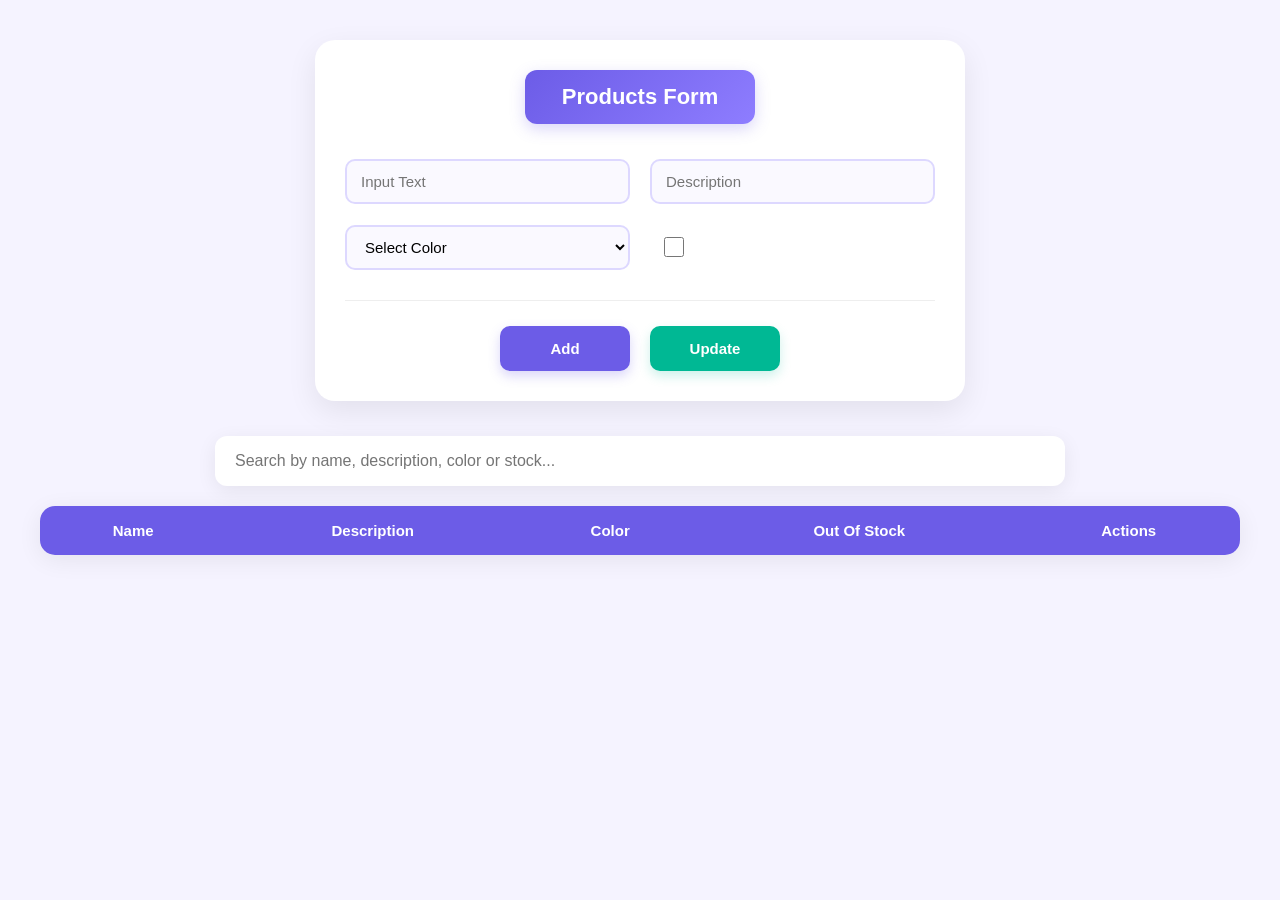
<file: product form task/index.html>
<!DOCTYPE html>
<html lang="en">
<head>
    <meta charset="UTF-8">
    <meta name="viewport" content="width=device-width, initial-scale=1.0">
    <title>Products</title>

    <link rel="stylesheet" href="style.css">
</head>

<body>

    <div class="form-container">

        <h2>Products Form</h2>

        <div class="inputs">

            <input 
                type="text" 
                id="name"
                placeholder="Input Text"
            >

            <input 
                type="text" 
                id="description"
                placeholder="Description"
            >

            <select id="color">

                <option value="">Select Color</option>
                <option value="Red">Red</option>
                <option value="Green">Green</option>
                <option value="Blue">Blue</option>
                <option value="Black">Black</option>
                <option value="White">White</option>

            </select>


            <label class="checkbox">

                <input 
                    type="checkbox" 
                    id="outOfStock"
                >


            </label>

        </div>


        <div class="buttons">

            <button id="addButton" onclick="addProduct()">
                Add
            </button>

            <button id="updateButton" onclick="updateProduct()">
                Update
            </button>

        </div>

    </div>


    <div class="search-container">

        <input 
            type="text"
            id="search"
            placeholder="Search by name, description, color or stock..."
            onkeyup="searchProducts()"
        >

    </div>



    <table>
        <thead>
            <tr>
                <th>Name</th>

                <th>Description</th>

                <th>Color</th>

                <th>Out Of Stock</th>

                <th>Actions</th>

            </tr>
        </thead>
        <tbody id="tableBody">
        </tbody>
    </table>


    <script src="script.js"></script>

</body>
</html>
</file>
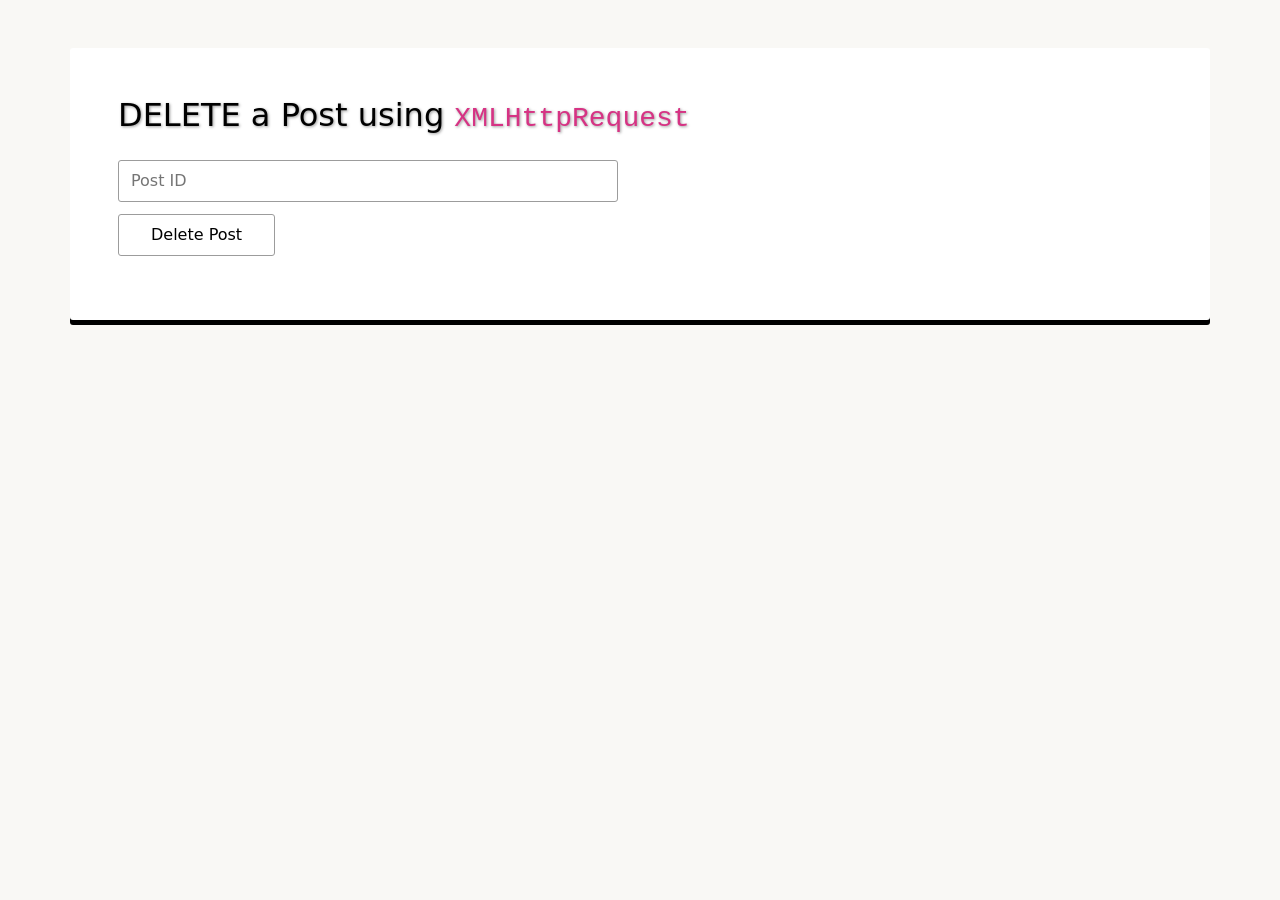
<file: DAY10 JS/delete/index.html>
<!doctype html>
<html lang="en">
  <head>
    <meta charset="utf-8" />
    <meta name="viewport" content="width=device-width, initial-scale=1.0" />
    <title>Day-10-JS-DELETE</title>
    <link
      href="https://cdn.jsdelivr.net/npm/bootstrap@5.3.3/dist/css/bootstrap.min.css"
      rel="stylesheet"
      crossorigin="anonymous"
    />
    <link rel="stylesheet" href="./style.css" />
  </head>
  <body>
    <div class="main-wrapper container my-5">
      <h1>DELETE a Post using <code>XMLHttpRequest</code></h1>
      <form id="delete-form" class="crud-form">
        <input
          type="number"
          id="delete-id"
          placeholder="Post ID"
          min="1"
          max="100"
          required
        />
        <button type="submit">Delete Post</button>
      </form>
      <div id="deleteResult"></div>
    </div>
    <script src="./script.js"></script>
  </body>
</html>
</file>
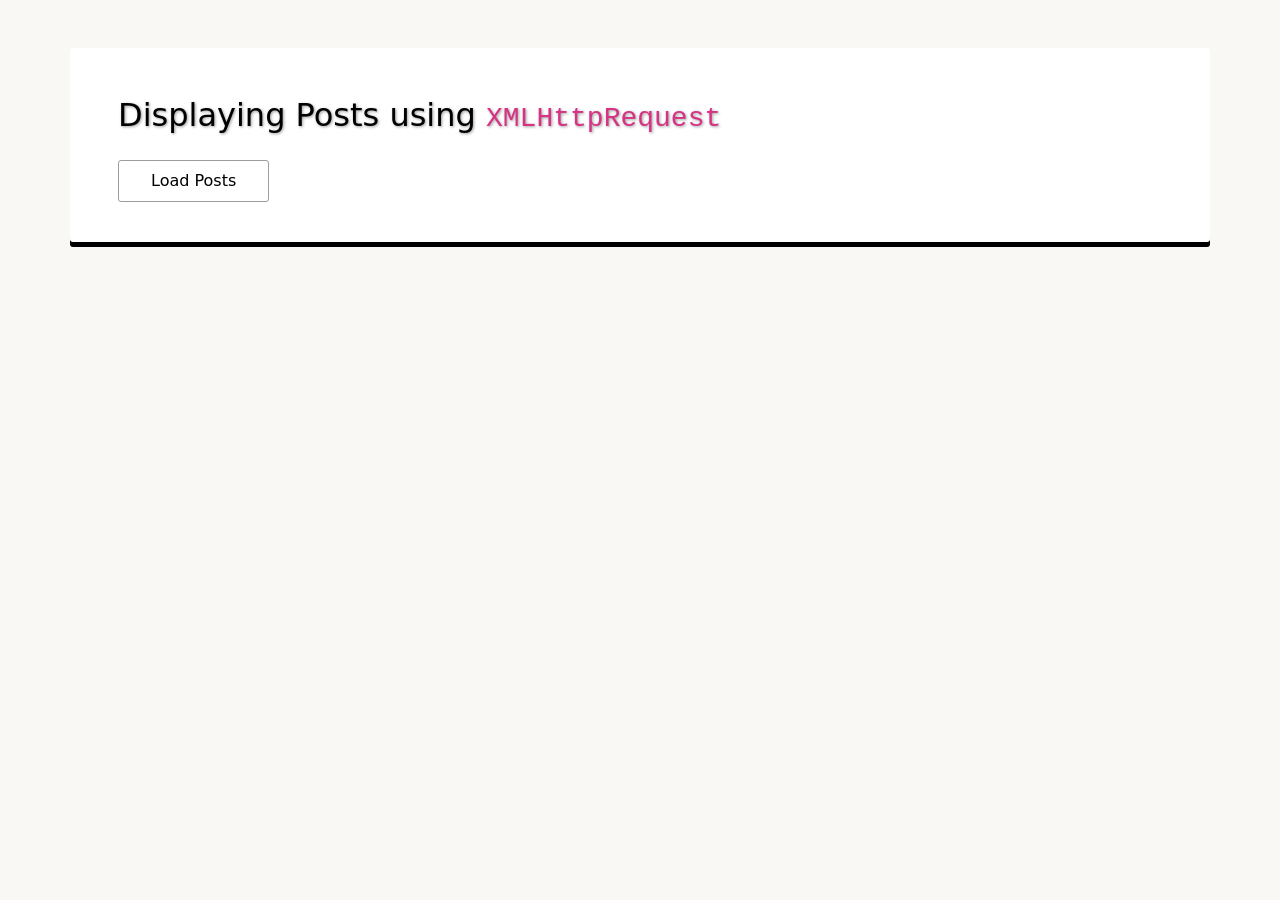
<file: DAY10 JS/get/index.html>
<!doctype html>
<html lang="en">
  <head>
    <meta charset="utf-8" />
    <meta name="viewport" content="width=device-width, initial-scale=1.0" />
    <title>Day-10-JS-GET</title>
    <link
      href="https://cdn.jsdelivr.net/npm/bootstrap@5.3.3/dist/css/bootstrap.min.css"
      rel="stylesheet"
      crossorigin="anonymous"
    />
    <link rel="stylesheet" href="./style.css" />
  </head>
  <body>
    <div class="main-wrapper container my-5">
      <h1>Displaying Posts using <code>XMLHttpRequest</code></h1>
      <button id="load-btn">Load Posts</button>
      <div id="postsContainer" class="row g-4"></div>
    </div>
    <script src="./script.js"></script>
  </body>
</html>
</file>
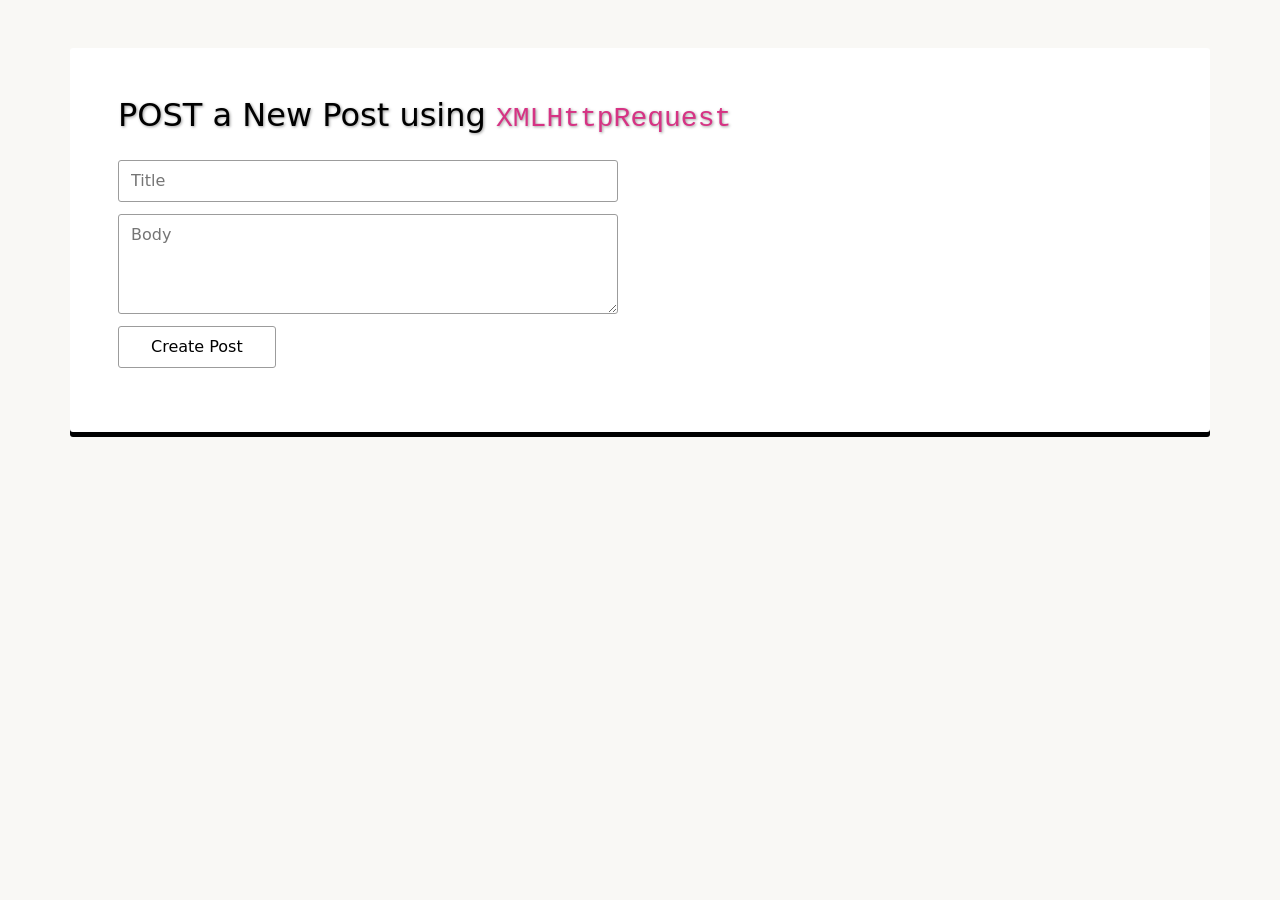
<file: DAY10 JS/post/index.html>
<!doctype html>
<html lang="en">
  <head>
    <meta charset="utf-8" />
    <meta name="viewport" content="width=device-width, initial-scale=1.0" />
    <title>Day-10-JS-POST</title>
    <link
      href="https://cdn.jsdelivr.net/npm/bootstrap@5.3.3/dist/css/bootstrap.min.css"
      rel="stylesheet"
      crossorigin="anonymous"
    />
    <link rel="stylesheet" href="./style.css" />
  </head>
  <body>
    <div class="main-wrapper container my-5">
      <h1>POST a New Post using <code>XMLHttpRequest</code></h1>
      <form id="post-form" class="crud-form">
        <input type="text" id="post-title" placeholder="Title" required />
        <textarea id="post-body" placeholder="Body" required></textarea>
        <button type="submit">Create Post</button>
      </form>
      <div id="postResult"></div>
    </div>
    <script src="./script.js"></script>
  </body>
</html>
</file>
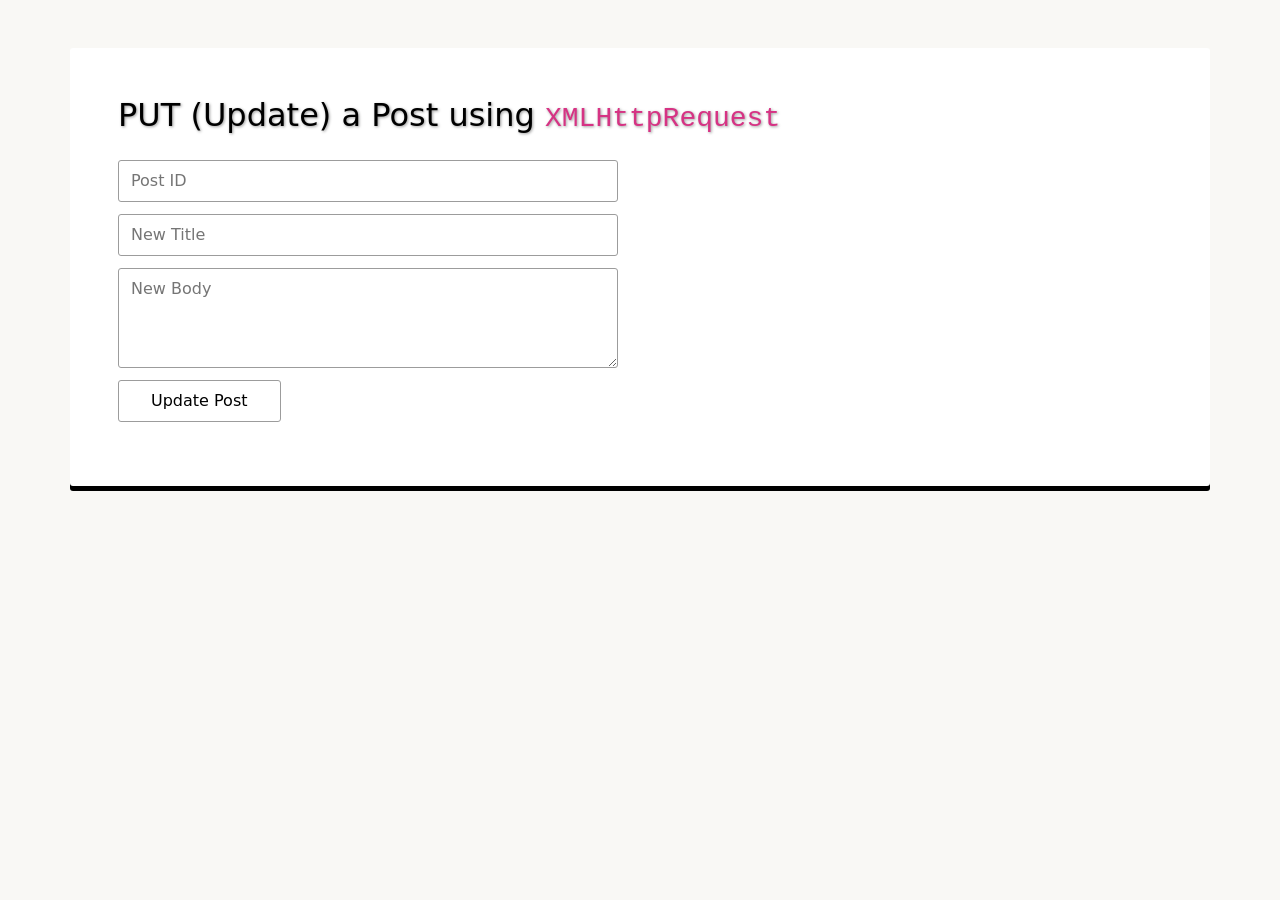
<file: DAY10 JS/put/index.html>
<!doctype html>
<html lang="en">
  <head>
    <meta charset="utf-8" />
    <meta name="viewport" content="width=device-width, initial-scale=1.0" />
    <title>Day-10-JS-PUT</title>
    <link
      href="https://cdn.jsdelivr.net/npm/bootstrap@5.3.3/dist/css/bootstrap.min.css"
      rel="stylesheet"
      crossorigin="anonymous"
    />
    <link rel="stylesheet" href="./style.css" />
  </head>
  <body>
    <div class="main-wrapper container my-5">
      <h1>PUT (Update) a Post using <code>XMLHttpRequest</code></h1>
      <form id="put-form" class="crud-form">
        <input
          type="number"
          id="put-id"
          placeholder="Post ID"
          min="1"
          max="100"
          required
        />
        <input type="text" id="put-title" placeholder="New Title" required />
        <textarea id="put-body" placeholder="New Body" required></textarea>
        <button type="submit">Update Post</button>
      </form>
      <div id="putResult"></div>
    </div>
    <script src="./script.js"></script>
  </body>
</html>
</file>
<file: product form task/style.css>
* {
    box-sizing: border-box;
}

body {
    font-family: Arial, sans-serif;

    margin: 0;
    padding: 40px;

    background: #f5f3ff;

    color: #272343;
}


.form-container {

    width: 650px;

    margin: auto;

    background: white;

    padding: 30px;

    border-radius: 20px;

    box-shadow: 0 10px 30px rgba(0, 0, 0, 0.08);

    border: none;
}

.form-container h2 {

    text-align: center;

    color: white;

    background: linear-gradient(
        135deg,
        #6c5ce7,
        #8e7dff
    );

    border: none;

    border-radius: 12px;

    padding: 14px;

    width: 230px;

    margin: 0 auto 35px auto;

    font-size: 22px;

    box-shadow: 0 5px 15px rgba(108, 92, 231, 0.25);
}

.inputs {

    display: grid;

    grid-template-columns: 1fr 1fr;

    gap: 20px;

    align-items: center;
}


.inputs input[type="text"],
select {

    width: 100%;

    height: 45px;

    border: 2px solid #ddd8ff;

    border-radius: 10px;

    padding: 10px 14px;

    font-size: 15px;

    outline: none;

    background: #faf9ff;

    transition: 0.3s;
}

.inputs input[type="text"]:focus,
select:focus {

    border-color: #6c5ce7;

    background: white;

    box-shadow: 0 0 0 3px rgba(108, 92, 231, 0.1);
}

.checkbox {

    display: flex;

    align-items: center;

    gap: 10px;

    font-size: 15px;

    color: #555;

    padding: 10px;
}


.checkbox input {

    width: 20px;

    height: 20px;

    accent-color: #6c5ce7;

    cursor: pointer;
}



.buttons {

    border-top: 1px solid #eee;

    margin-top: 30px;

    padding-top: 25px;

    display: flex;

    justify-content: center;

    gap: 20px;
}


button {

    width: 130px;

    height: 45px;

    border: none;

    border-radius: 10px;

    font-size: 15px;

    font-weight: bold;

    cursor: pointer;

    transition: 0.3s;
}

#addButton {

    background: #6c5ce7;

    color: white;

    box-shadow: 0 5px 12px rgba(108, 92, 231, 0.25);
}


#addButton:hover {

    background: #5847d6;

    transform: translateY(-2px);
}


#updateButton {

    background: #00b894;

    color: white;

    box-shadow: 0 5px 12px rgba(0, 184, 148, 0.2);
}


#updateButton:hover {

    background: #009f80;

    transform: translateY(-2px);
}


.search-container {
    width: 850px;

    margin: 35px auto 20px auto;

    position: relative;
}


#search {

    width: 100%;

    height: 50px;

    border: none;

    border-radius: 12px;

    padding: 10px 20px;

    font-size: 16px;

    outline: none;

    background: white;

    box-shadow: 0 5px 20px rgba(0, 0, 0, 0.07);
}

#search:focus {
    box-shadow:
        0 0 0 3px rgba(108, 92, 231, 0.15),
        0 5px 20px rgba(0, 0, 0, 0.07);
}


table {

    width: 100%;

    border-collapse: separate;

    border-spacing: 0;

    background: white;

    border-radius: 15px;

    overflow: hidden;

    box-shadow: 0 5px 25px rgba(0, 0, 0, 0.07);

    margin-top: 20px;
}


th {

    background: #6c5ce7;

    color: white;

    padding: 16px;

    font-size: 15px;

    border: none;
}


td {

    padding: 14px;

    text-align: center;

    border: none;

    border-bottom: 1px solid #eee;

    color: #555;
}


/* Zebra rows */

tbody tr:nth-child(even) {

    background: #faf9ff;
}



tbody tr:hover {

    background: #f0edff;

    transition: 0.2s;
}


.out {

    color: #e74c3c;

    font-weight: bold;

    background: #ffe9e7;

    padding: 6px 12px;

    border-radius: 20px;
}


.available {

    color: #00a884;

    font-weight: bold;

    background: #e4fff7;

    padding: 6px 12px;

    border-radius: 20px;
}

.edit {

    width: 70px;

    height: 35px;

    background: #fff4d6;

    color: #d68910;

    border-radius: 8px;

    font-size: 13px;
}


.edit:hover {

    background: #ffe7a3;

    transform: translateY(-2px);
}

.delete {

    width: 70px;

    height: 35px;

    background: #ffe8e8;

    color: #e74c3c;

    border-radius: 8px;

    font-size: 13px;
}


.delete:hover {

    background: #ffd0d0;

    transform: translateY(-2px);
}

@media (max-width: 750px) {

    body {
        padding: 20px;
    }


    .form-container {

        width: 100%;
    }


    .inputs {

        grid-template-columns: 1fr;
    }


    .search-container {

        width: 100%;
    }


    table {

        font-size: 12px;
    }


    th,
    td {

        padding: 8px;
    }

}
</file>
<file: DAY10 JS/delete/style.css>
* {
  padding: 0;
  margin: 0;
  box-sizing: border-box;
}
body {
  background-color: #f9f8f5;
  color: #000;
}
.main-wrapper {
  display: flex;
  flex-direction: column;
  gap: 1rem;
  background-color: #fff;
  padding: 3rem;
  border-radius: 3px;
  box-shadow: 0 5px 0 #000;
}
.main-wrapper h1 {
  font-size: 2rem;
  text-shadow: 1px 1px 3px #9c9c9c;
}
.main-wrapper button {
  background-color: #fff;
  width: fit-content;
  padding: 0.5rem 2rem;
  border: 1px solid #9c9c9c;
  border-radius: 3px;
  transition: all 0.3s ease;
}
.main-wrapper button:hover {
  background-color: #000;
  color: #fff;
  border-color: #000;
}
.main-wrapper button:active {
  transform: scale(0.97);
}
.crud-form {
  display: flex;
  flex-direction: column;
  gap: 0.75rem;
  max-width: 500px;
}
.crud-form input {
  padding: 0.5rem 0.75rem;
  border: 1px solid #9c9c9c;
  border-radius: 3px;
  background-color: #fff;
  font-size: 1rem;
  transition: border-color 0.3s ease;
  outline: none;
}
.crud-form input:focus {
  border-color: #000;
}
</file>
<file: DAY10 JS/get/style.css>
* {
  padding: 0;
  margin: 0;
  box-sizing: border-box;
}
body {
  background-color: #f9f8f5;
  color: #000;
}
.main-wrapper {
  display: flex;
  flex-direction: column;
  gap: 1rem;
  background-color: #fff;
  padding: 3rem;
  border-radius: 3px;
  box-shadow: 0 5px 0 #000;
}
.main-wrapper h1 {
  font-size: 2rem;
  text-shadow: 1px 1px 3px #9c9c9c;
}
.main-wrapper button {
  background-color: #fff;
  width: fit-content;
  padding: 0.5rem 2rem;
  border: 1px solid #9c9c9c;
  border-radius: 3px;
  transition: all 0.3s ease;
}
.main-wrapper button:hover {
  background-color: #000;
  color: #fff;
  border-color: #000;
}
.main-wrapper button:active {
  transform: scale(0.97);
}
.card {
  border: none;
  box-shadow: 0px 3px 0 1px #000;
}
</file>
<file: DAY10 JS/post/style.css>
* {
  padding: 0;
  margin: 0;
  box-sizing: border-box;
}
body {
  background-color: #f9f8f5;
  color: #000;
}
.main-wrapper {
  display: flex;
  flex-direction: column;
  gap: 1rem;
  background-color: #fff;
  padding: 3rem;
  border-radius: 3px;
  box-shadow: 0 5px 0 #000;
}
.main-wrapper h1 {
  font-size: 2rem;
  text-shadow: 1px 1px 3px #9c9c9c;
}
.main-wrapper button {
  background-color: #fff;
  width: fit-content;
  padding: 0.5rem 2rem;
  border: 1px solid #9c9c9c;
  border-radius: 3px;
  transition: all 0.3s ease;
}
.main-wrapper button:hover {
  background-color: #000;
  color: #fff;
  border-color: #000;
}
.main-wrapper button:active {
  transform: scale(0.97);
}
.card {
  border: none;
  box-shadow: 0px 3px 0 1px #000;
}
.crud-form {
  display: flex;
  flex-direction: column;
  gap: 0.75rem;
  max-width: 500px;
}
.crud-form input,
.crud-form textarea {
  padding: 0.5rem 0.75rem;
  border: 1px solid #9c9c9c;
  border-radius: 3px;
  background-color: #fff;
  font-size: 1rem;
  transition: border-color 0.3s ease;
  outline: none;
}
.crud-form input:focus,
.crud-form textarea:focus {
  border-color: #000;
}
.crud-form textarea {
  resize: vertical;
  min-height: 100px;
}
.result-id {
  font-size: 0.8rem;
  color: #9c9c9c;
}
#postResult {
  display: flex;
  flex-direction: column;
  gap: 1rem;
}
</file>
<file: DAY10 JS/put/style.css>
* {
  padding: 0;
  margin: 0;
  box-sizing: border-box;
}
body {
  background-color: #f9f8f5;
  color: #000;
}
.main-wrapper {
  display: flex;
  flex-direction: column;
  gap: 1rem;
  background-color: #fff;
  padding: 3rem;
  border-radius: 3px;
  box-shadow: 0 5px 0 #000;
}
.main-wrapper h1 {
  font-size: 2rem;
  text-shadow: 1px 1px 3px #9c9c9c;
}
.main-wrapper button {
  background-color: #fff;
  width: fit-content;
  padding: 0.5rem 2rem;
  border: 1px solid #9c9c9c;
  border-radius: 3px;
  transition: all 0.3s ease;
}
.main-wrapper button:hover {
  background-color: #000;
  color: #fff;
  border-color: #000;
}
.main-wrapper button:active {
  transform: scale(0.97);
}
.card {
  border: none;
  box-shadow: 0px 3px 0 1px #000;
}
.crud-form {
  display: flex;
  flex-direction: column;
  gap: 0.75rem;
  max-width: 500px;
}
.crud-form input,
.crud-form textarea {
  padding: 0.5rem 0.75rem;
  border: 1px solid #9c9c9c;
  border-radius: 3px;
  background-color: #fff;
  font-size: 1rem;
  transition: border-color 0.3s ease;
  outline: none;
}
.crud-form input:focus,
.crud-form textarea:focus {
  border-color: #000;
}
.crud-form textarea {
  resize: vertical;
  min-height: 100px;
}
.result-id {
  font-size: 0.8rem;
  color: #9c9c9c;
}
</file>
